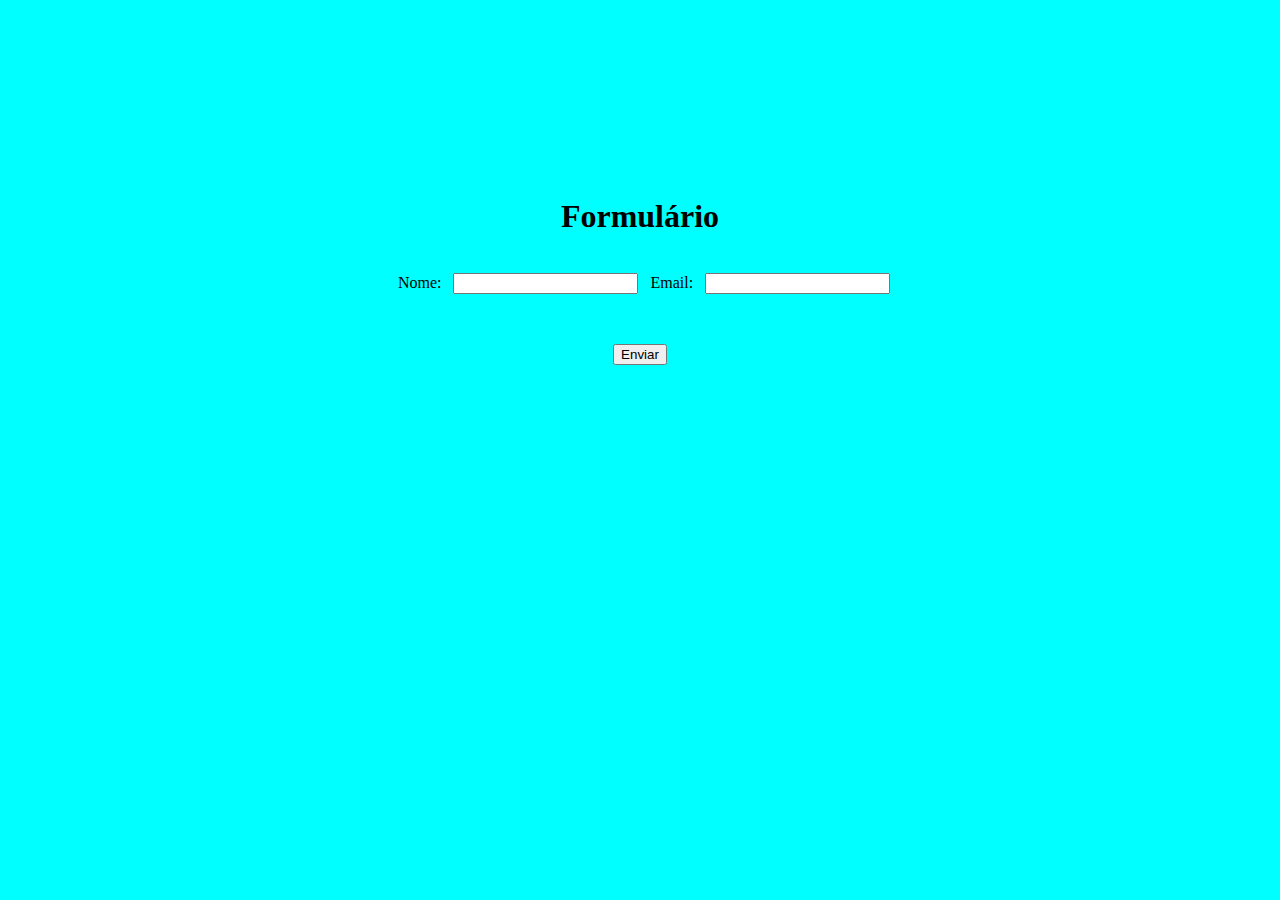
<file: GoogleForm/index.html>
<!DOCTYPE html>
<html lang="pt-BR">
<head>
  <meta charset="UTF-8" />
  <meta name="viewport" content="width=device-width, initial-scale=1.0" />
  <title>Apenas Teste</title>
  <style>
    .container{
        display: flex;
        flex-direction: row;
        justify-content: center;
        align-items: center;
    }
    body{
        background-color: aqua;
    }
  </style>
</head>
<body>
    <div class="container" style="margin-top: 14%;">
        <h1>Formulário</h1>
    </div>
    <div class="container" style="margin-top: 1rem;">
        <form id="myForm">
          <label for="name" style="margin: auto 0.5rem;">Nome:</label>
          <input type="text" id="name" name="name" required />
      
          <label for="email" style="margin: auto 0.5rem;">Email:</label>
          <input type="email" id="email" name="email" required />
      <div class="container" style="margin-top: 10%;">
          <button type="submit">Enviar</button>
        </form>

      </div>

    </div>

  <!---------------------- Script ---------------------->
  <script src="script.js"></script>
</body>
</html>
</file>
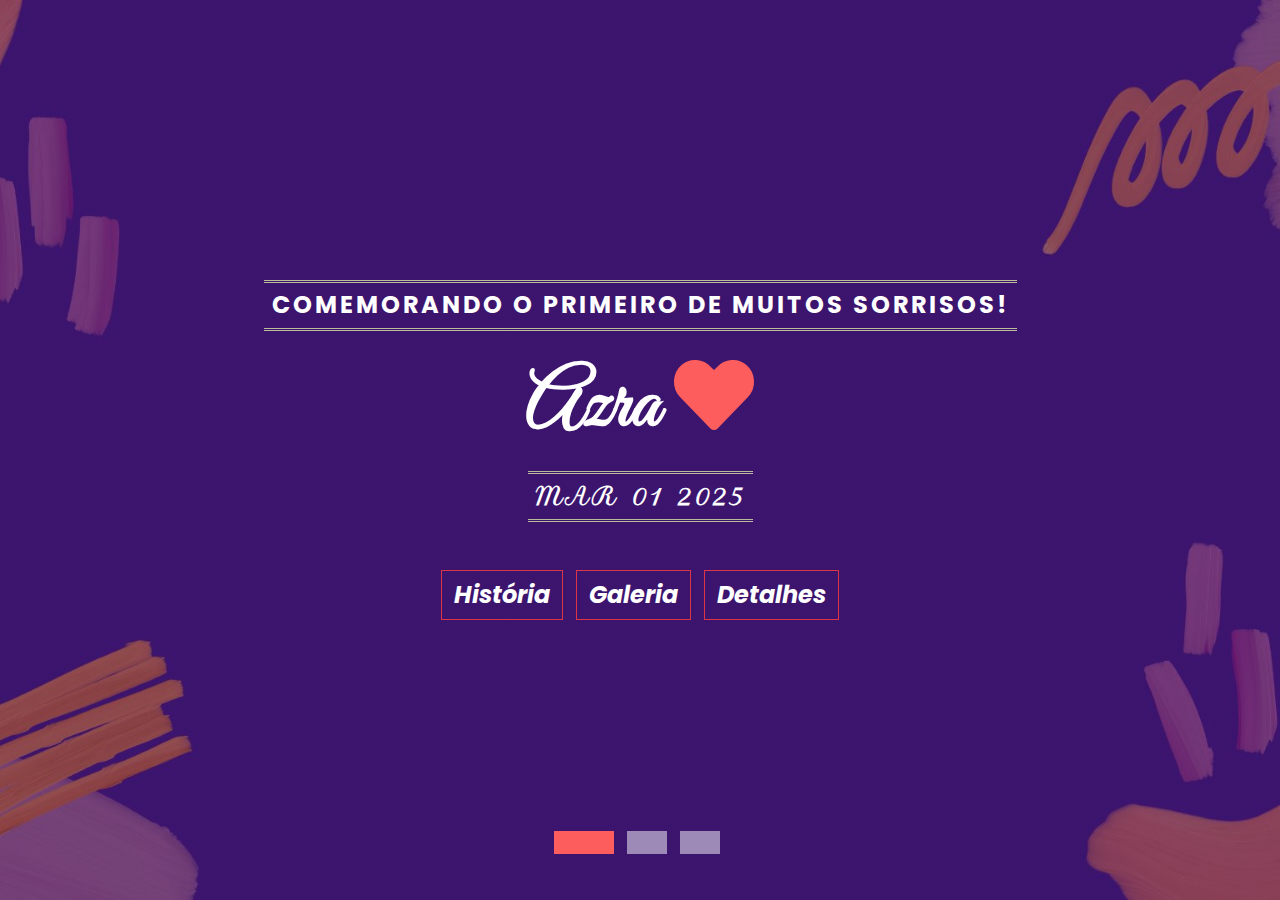
<file: Projeto2_Azra/index.html>
<!DOCTYPE html>
<html lang="pt-br">

    <head>
        <meta charset="utf-8">
        <title>Azra Um Ano</title>
        <meta content="width=device-width, initial-scale=1.0" name="viewport">
        <meta content="" name="description">
        <!-- ========== font ================ -->
        <link rel="preconnect" href="https://fonts.googleapis.com">
        <link rel="preconnect" href="https://fonts.gstatic.com" crossorigin>
        <link href="https://fonts.googleapis.com/css2?family=Poppins&display=swap" rel="stylesheet">
        <!-- ================================ -->

        <!-- Links -->
        <link rel="preconnect" href="https://fonts.googleapis.com">
        <link rel="preconnect" href="https://fonts.gstatic.com" crossorigin>
        <link href="https://fonts.googleapis.com/css2?family=Great+Vibes&family=Open+Sans:wght@400;500;600&family=Petit+Formal+Script&display=swap" rel="stylesheet"> 
        <link rel="stylesheet" href="https://use.fontawesome.com/releases/v5.15.4/css/all.css"/>
        <link href="https://cdn.jsdelivr.net/npm/bootstrap-icons@1.4.1/font/bootstrap-icons.css" rel="stylesheet">
        <link href="lib/animate/animate.min.css" rel="stylesheet">
        <link href="lib/lightbox/css/lightbox.min.css" rel="stylesheet">
        <link href="css/bootstrap.min.css" rel="stylesheet">
        <link href="css/style.css" rel="stylesheet">
        <!-- / Links -->

        <!-- ========= -->
        <link rel="stylesheet" href="./cssComponents/styleHome.css">
        <!-- ========= -->
    </head>

    <body data-bs-spy="scroll" data-bs-target="#navBar" id="weddingHome">
<!-- ======================================================================================================== -->
        <!-- Carousel Start -->
        <div class="container-fluid carousel-header px-0">
            <div id="carouselId" class="carousel slide" data-bs-ride="carousel">
                <ol class="carousel-indicators">
                    <li data-bs-target="#carouselId" data-bs-slide-to="0" class="active"></li>
                    <li data-bs-target="#carouselId" data-bs-slide-to="1"></li>
                    <li data-bs-target="#carouselId" data-bs-slide-to="2"></li>
                </ol>
                <div class="carousel-inner" role="listbox">
                    <div class="carousel-item active">
                        <img src="img/temporario.jpg" class="img-fluid" alt="Image">
                        <div class="carousel-caption">
                            <div class="p-3 mx-auto animated zoomIn" style="max-width: 900px;">
                                <div class="d-inline-block border-end-0 border-start-0 border-secondary p-2 mb-4" style="border-style: double;">
                                    <h4 class="text-white text-uppercase fw-bold mb-0 homeTitulo" style="letter-spacing: 3px;">Comemorando o primeiro de muitos sorrisos!</h4>
                                </div>
                                <h1 class="display-1 text-capitalize text-white mb-3">Azra <i class="fa fa-heart text-primary"></i></h1>
                                <div class="d-inline-block border-end-0 border-start-0 border-secondary p-2 mb-5" style="border-style: double;">
                                    <h4 class="text-white text-uppercase fw-bold mb-0" style="letter-spacing: 3px;">Mar 01 2025</h4>
                                </div>
                                <div class="d-flex align-items-center justify-content-center homeLinks">
                                    <a class="btn btn-outline-danger" href="Historia.html"><strong>História</strong></a>
                                    <a class="btn btn-outline-danger" href="Galeria.html"><strong>Galeria</strong></a>
                                    <a class="btn btn-outline-danger" href="Detalhes.html"><strong>Detalhes</strong></a>
                                </div>
                            </div>
                        </div>
                    </div>
                    <div class="carousel-item">
                        <img src="img/temporario.jpg" class="img-fluid" alt="Image">
                        <div class="carousel-caption">
                            <div class="p-3 mx-auto animated zoomIn" style="max-width: 900px;">
                                <div class="d-inline-block border-end-0 border-start-0 border-secondary p-2 mb-5" style="border-style: double;">
                                    <h4 class="text-white text-uppercase fw-bold mb-0 homeTitulo" style="letter-spacing: 3px;">Celebrando o primeiro ano da nossa pequena estrela!</h4>
                                </div>
                                <h1 class="display-1 text-capitalize text-white mb-3">Azra <i class="fa fa-heart text-primary"></i></h1>
                                <div class="d-inline-block border-end-0 border-start-0 border-secondary p-2 mb-4" style="border-style: double;">
                                    <h4 class="text-white text-uppercase fw-bold mb-0" style="letter-spacing: 3px;">Mar 01 2025</h4>
                                </div>
                                <div class="d-flex align-items-center justify-content-center homeLinks">
                                    <a class="btn btn-outline-danger" href="Historia.html"><strong>História</strong></a>
                                    <a class="btn btn-outline-danger" href="Galeria.html"><strong>Galeria</strong></a>
                                    <a class="btn btn-outline-danger" href="Detalhes.html"><strong>Detalhes</strong></a>
                                </div>
                            </div>
                        </div>
                    </div>
                    <div class="carousel-item">
                        <img src="img/temporario.jpg" class="img-fluid bg-secondary" alt="Image">
                        <div class="carousel-caption">
                            <div class="p-3 mx-auto animated zoomIn" style="max-width: 900px;">
                                <div class="d-inline-block border-end-0 border-start-0 border-secondary p-2 mb-4" style="border-style: double;">
                                    <h4 class="text-white text-uppercase fw-bold mb-0 homeTitulo" style="letter-spacing: 3px;">Azra, um ano de amor e alegria!</h4>
                                </div>
                                <h1 class="display-1 text-capitalize text-white mb-3">Azra <i class="fa fa-heart text-primary"></i></h1>
                                <div class="d-inline-block border-end-0 border-start-0 border-secondary p-2 mb-4" style="border-style: double;">
                                    <h4 class="text-white text-uppercase fw-bold mb-0" style="letter-spacing: 3px;">Mar 01 2025</h4>
                                </div>
                                <div class="d-flex align-items-center justify-content-center homeLinks">
                                    <a class="btn btn-outline-danger" href="Historia.html"><strong>História</strong></a>
                                    <a class="btn btn-outline-danger" href="Galeria.html"><strong>Galeria</strong></a>
                                    <a class="btn btn-outline-danger" href="Detalhes.html"><strong>Detalhes</strong></a>
                                </div>
                            </div>
                        </div>
                    </div>
                </div>
                <button class="carousel-control-prev" type="button" data-bs-target="#carouselId" data-bs-slide="prev">
                    <span class="carousel-control-prev-icon" aria-hidden="true"></span>
                    <span class="visually-hidden">Previous</span>
                </button>
                <button class="carousel-control-next" type="button" data-bs-target="#carouselId" data-bs-slide="next">
                    <span class="carousel-control-next-icon" aria-hidden="true"></span>
                    <span class="visually-hidden">Next</span>
                </button>
            </div>
        </div>
        <!-- Carousel End -->
<!-- ======================================================================================================== -->
    <!-- JavaScript -->
    <script src="https://ajax.googleapis.com/ajax/libs/jquery/3.6.4/jquery.min.js"></script>
    <script src="https://cdn.jsdelivr.net/npm/bootstrap@5.0.0/dist/js/bootstrap.bundle.min.js"></script>
    <script src="lib/wow/wow.min.js"></script>
    <script src="lib/easing/easing.min.js"></script>
    <script src="lib/waypoints/waypoints.min.js"></script>
    <script src="lib/lightbox/js/lightbox.min.js"></script>
    <script src="js/main.js"></script>
    <!-- JavaScript -->

    </body>

</html>
</file>
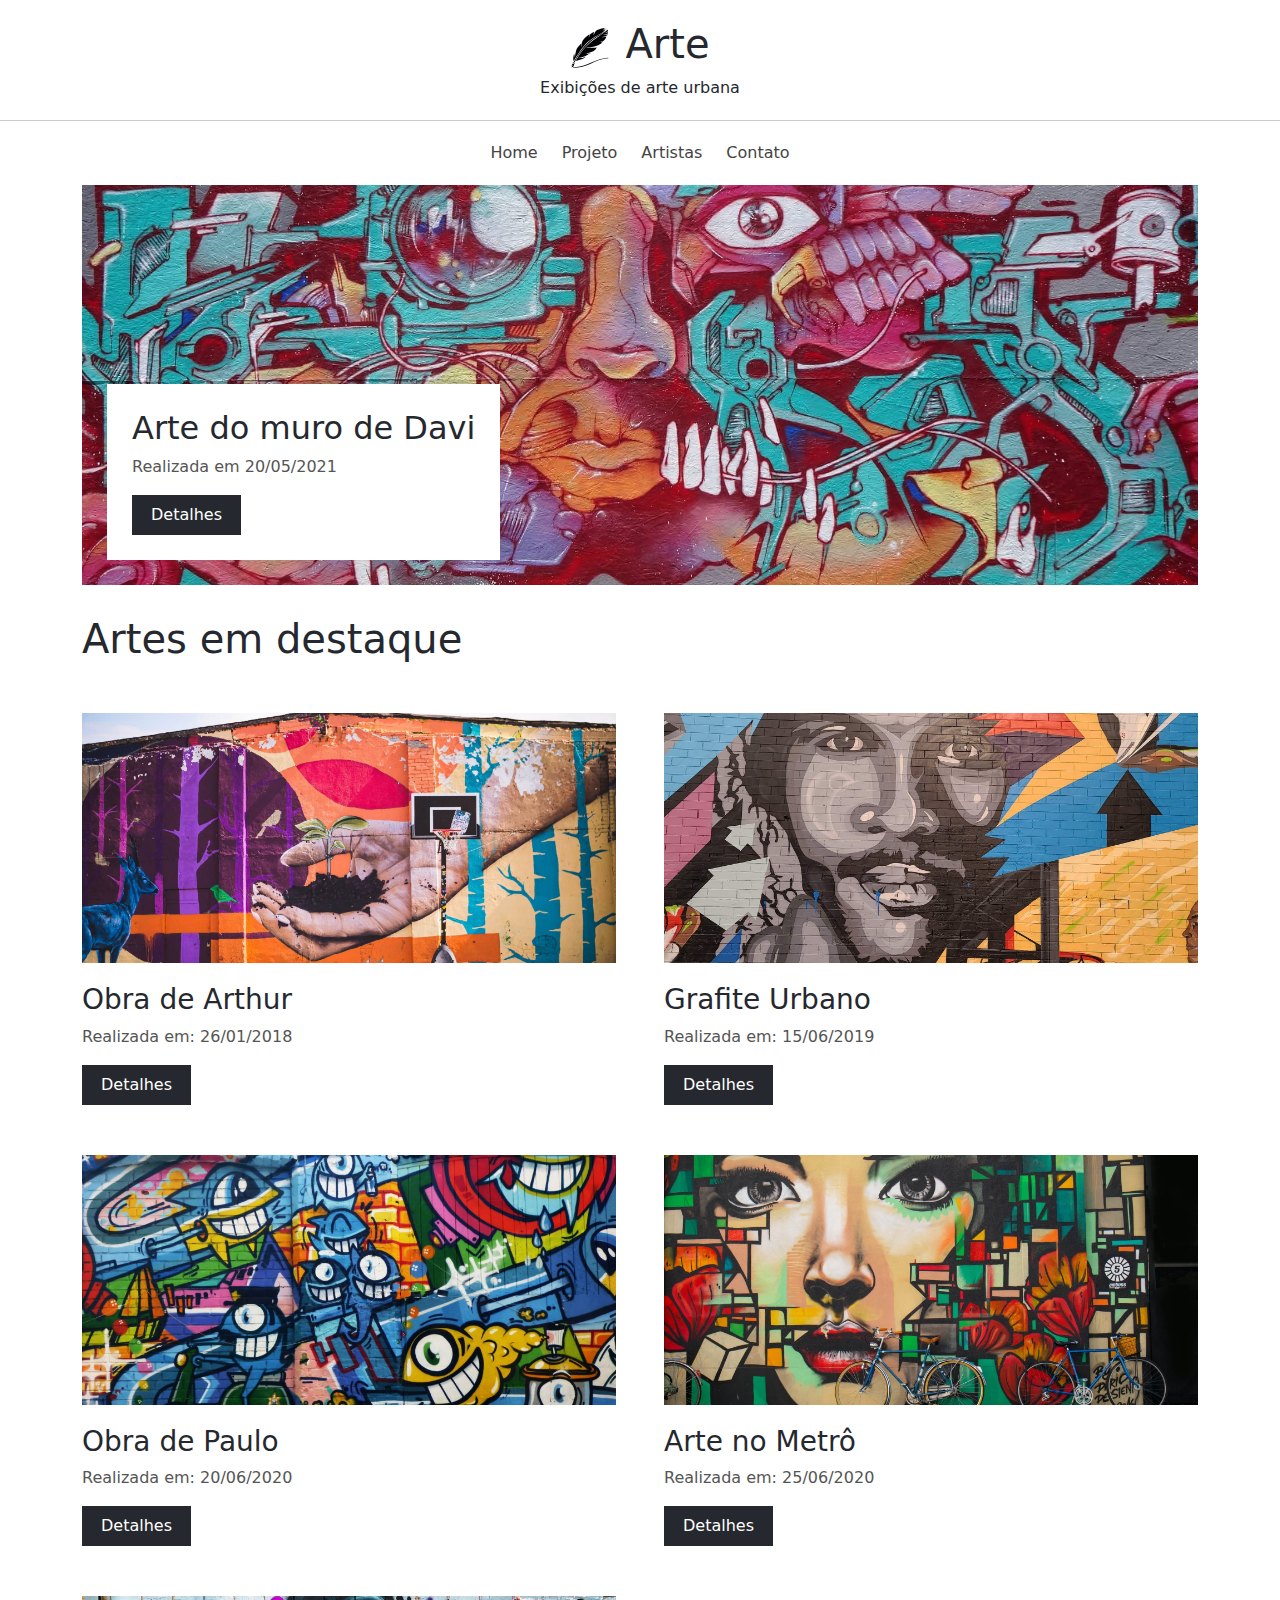
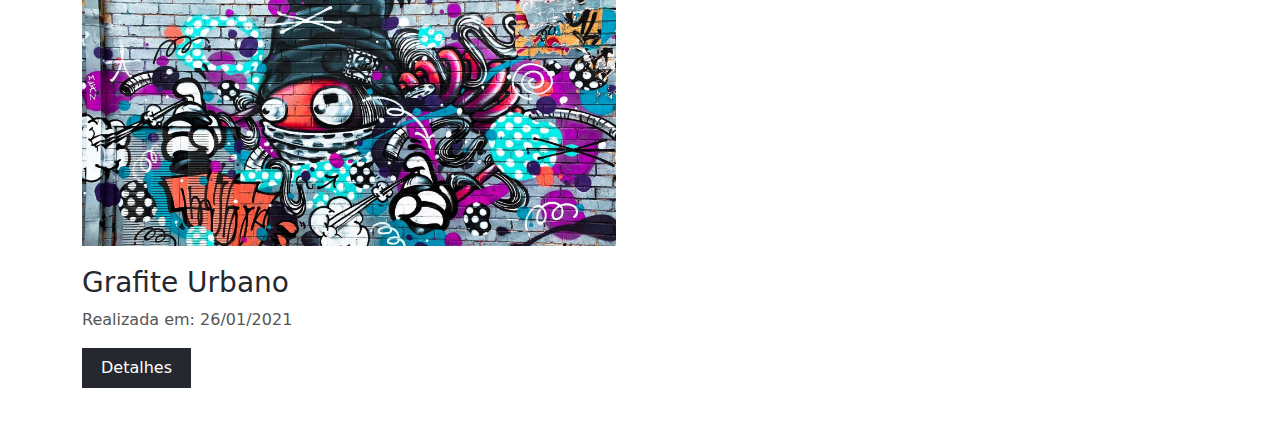
<file: Projeto_arte/index.html>
<!DOCTYPE html>
<html lang="pt-br">

<head>
    <meta charset="UTF-8">
    <meta name="viewport" content="width=device-width, initial-scale=1.0">
    <title>Projeto 1</title>
    <!-- icone do titulo (favicon) -->
    <link rel="shortcut icon" href="sorc/img/favicon.ico" type="image/x-icon">
    <!--bootstrap-->
    <link rel="stylesheet" href="sorc/css/bootstrap.min.css">
    <!--bootstrap icons-->
    <link rel="stylesheet" href="icons/font/bootstrap-icons.min.css">
    <!-- style -->
    <link rel="stylesheet" href="sorc/css/style.css">

</head>

<body>
    <!-- HEADER -->
    <div class="container-fluid">
        <header class="row" id="header">
            <div id="logo-container">
                <img src="sorc/img/art_logo.svg" alt="LOGO" id="logo">
                <h1>Arte</h1>
            </div>
            <p>Exibições de arte urbana</p>
        </header>
        <nav id="navbar" class="container">
            <div class="row justify-content-center">
                <a href="#">Home</a>
                <a href="#">Projeto</a>
                <a href="#">Artistas</a>
                <a href="#">Contato</a>
            </div>
        </nav>
    </div>
    <!-- BANNER PRINCIPAL -->
    <div class="container" id="main-image-container">
        <div class="main-image center-image">
            <div class="main-image-info">
                <h2>Arte do muro de Davi</h2>
                <p class="secondary-color">Realizada em 20/05/2021</p>
                <a href="#" class="btn">Detalhes</a>
            </div>
        </div>
    </div>
    <!-- GALLERY -->
    <div class="container" id="gallery-container">
        <div class="col-12">
            <h1>Artes em destaque</h1>
        </div>

        <div class="row gx-5">
            <div class="col-12 col-md-6">
                <div class="small-image-container center-image" id="img-2"></div>
                <h3>Obra de Arthur</h3>
                <p class="secondary-color">Realizada em: 26/01/2018</p>
                <a href="#" class="btn">Detalhes</a>                  
            </div>
            <div class="col-12 col-md-6">
                <div class="small-image-container center-image" id="img-3"></div>
                <h3>Grafite Urbano</h3>
                <p class="secondary-color">Realizada em: 15/06/2019</p>
                <a href="#" class="btn">Detalhes</a>                  
            </div>
            <div class="col-12 col-md-6">
                <div class="small-image-container center-image" id="img-4"></div>
                <h3>Obra de Paulo</h3>
                <p class="secondary-color">Realizada em: 20/06/2020</p>
                <a href="#" class="btn">Detalhes</a>                  
            </div>
            <div class="col-12 col-md-6">
                <div class="small-image-container center-image" id="img-5"></div>
                <h3>Arte no Metrô</h3>
                <p class="secondary-color">Realizada em: 25/06/2020</p>
                <a href="#" class="btn">Detalhes</a>                  
            </div>
            <div class="col-12 col-md-6">
                <div class="small-image-container center-image" id="img-6"></div>
                <h3>Grafite Urbano</h3>
                <p class="secondary-color">Realizada em: 26/01/2021</p>
                <a href="#" class="btn">Detalhes</a>                  
            </div>
        </div>
    </div>
</body>

</html>
</file>
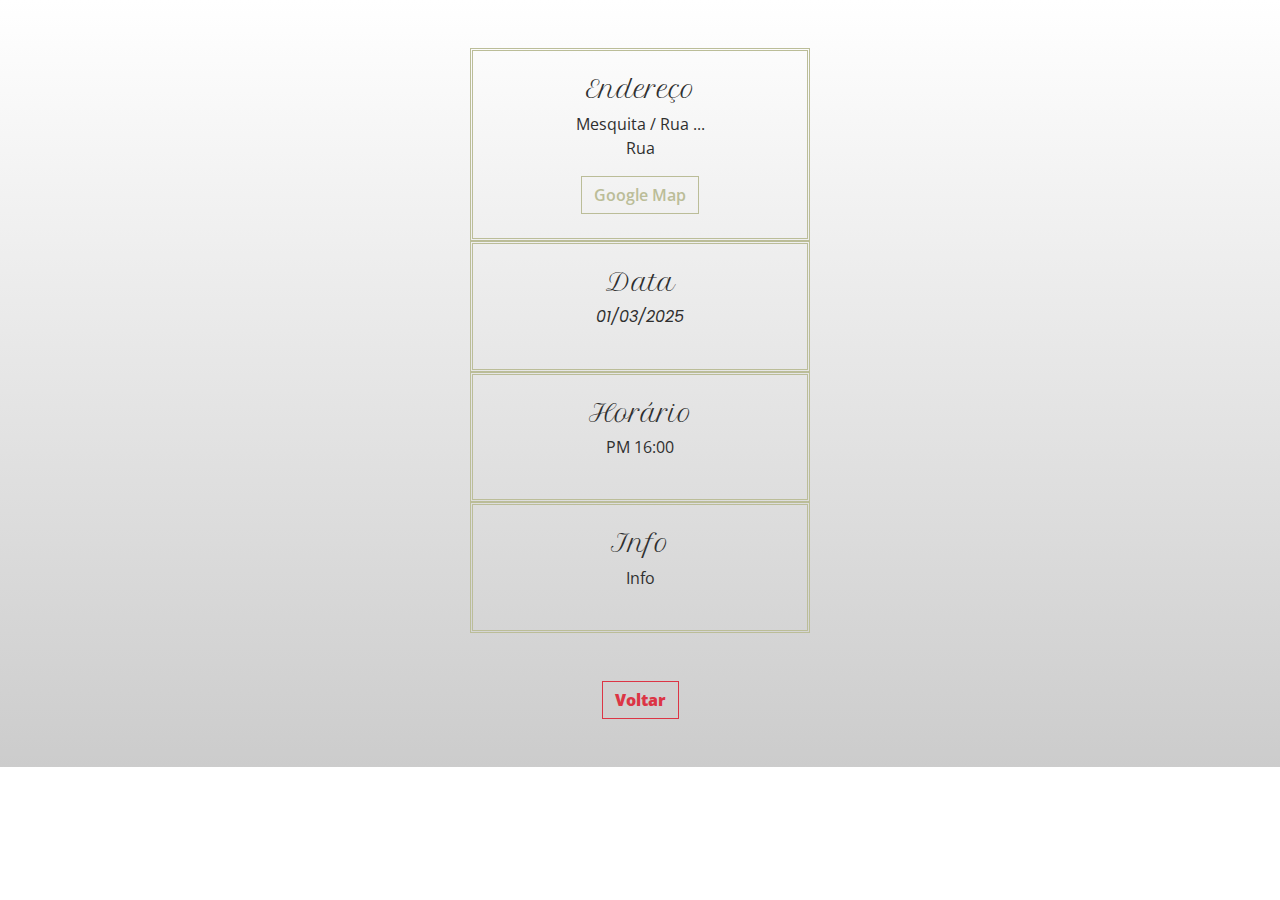
<file: Projeto2_Azra/Detalhes.html>
<!DOCTYPE html>
<html lang="pt-br">

    <head>
        <meta charset="utf-8">
        <title>Azra Um Ano</title>
        <meta content="width=device-width, initial-scale=1.0" name="viewport">
        
        <!-- Links -->
        <link rel="preconnect" href="https://fonts.googleapis.com">
        <link rel="preconnect" href="https://fonts.gstatic.com" crossorigin>
        <link href="https://fonts.googleapis.com/css2?family=Poppins&display=swap" rel="stylesheet">
        <link rel="preconnect" href="https://fonts.googleapis.com">
        <link rel="preconnect" href="https://fonts.gstatic.com" crossorigin>
        <link href="https://fonts.googleapis.com/css2?family=Great+Vibes&family=Open+Sans:wght@400;500;600&family=Petit+Formal+Script&display=swap" rel="stylesheet"> 
        <link rel="stylesheet" href="https://use.fontawesome.com/releases/v5.15.4/css/all.css"/>
        <link href="https://cdn.jsdelivr.net/npm/bootstrap-icons@1.4.1/font/bootstrap-icons.css" rel="stylesheet">
        <link href="lib/animate/animate.min.css" rel="stylesheet">
        <link href="lib/lightbox/css/lightbox.min.css" rel="stylesheet">
        <link href="css/bootstrap.min.css" rel="stylesheet">
        <link href="css/style.css" rel="stylesheet">
        <!-- / Links -->

        <!-- ========= -->
        <link rel="stylesheet" href="./cssComponents/styleDetalhes.css">
        <!-- ========= -->
    </head>

    <body data-bs-spy="scroll" data-bs-target="#navBar" id="weddingHome">
<!-- ======================================================================================================== -->
        <!-- Start -->
        <div class="container-fluid RSVP-form" id="weddingRsvp">

            <div class="container py-5">
                <div class="row g-5 justify-content-center text-center">
                    <div class="col-md-4 wow fadeIn" data-wow-delay="0.1s">
                        <div class="p-4 border-secondary" style="border-style: double;">
                            <h4>Endereço</h4>
                            <p class="text-dark">Mesquita / Rua ...</p>
                            <p class="text-dark">Rua</p>
                            <a href="https://maps.app.goo.gl/PDEjpKvD6eK8XmDz6" target="_blank" class="btn btn-outline-secondary">Google Map</a>
                        </div>
                        <div class="p-4 border-secondary" style="border-style: double;">
                            <h4>Data</h4>
                            <p class="text-dark">01/03/2025</p>
                        </div>
                        <div class="p-4 border-secondary" style="border-style: double;">
                            <h4>Horário</h4>
                            <p class="text-dark">PM 16:00</p>
                        </div>
                        <div class="p-4 border-secondary" style="border-style: double;">
                            <h4>Info</h4>
                            <p class="text-dark">Info</p>
                        </div>
                    </div>
                </div>
            </div>
            <div class="container">
                <div class="row align-items-center">
                    <div class="col align-self-center">
                        <a class="btn btn-outline-danger" href="index.html"><strong>Voltar</strong></a>
                    </div>
                </div>
            </div>
        </div>


        <!-- End -->
<!-- ======================================================================================================== -->
    <!-- JavaScript -->
    <script src="https://ajax.googleapis.com/ajax/libs/jquery/3.6.4/jquery.min.js"></script>
    <script src="https://cdn.jsdelivr.net/npm/bootstrap@5.0.0/dist/js/bootstrap.bundle.min.js"></script>
    <script src="lib/wow/wow.min.js"></script>
    <script src="lib/easing/easing.min.js"></script>
    <script src="lib/waypoints/waypoints.min.js"></script>
    <script src="lib/lightbox/js/lightbox.min.js"></script>
    <script src="js/main.js"></script>
    <!-- JavaScript -->

    </body>

</html>
</file>
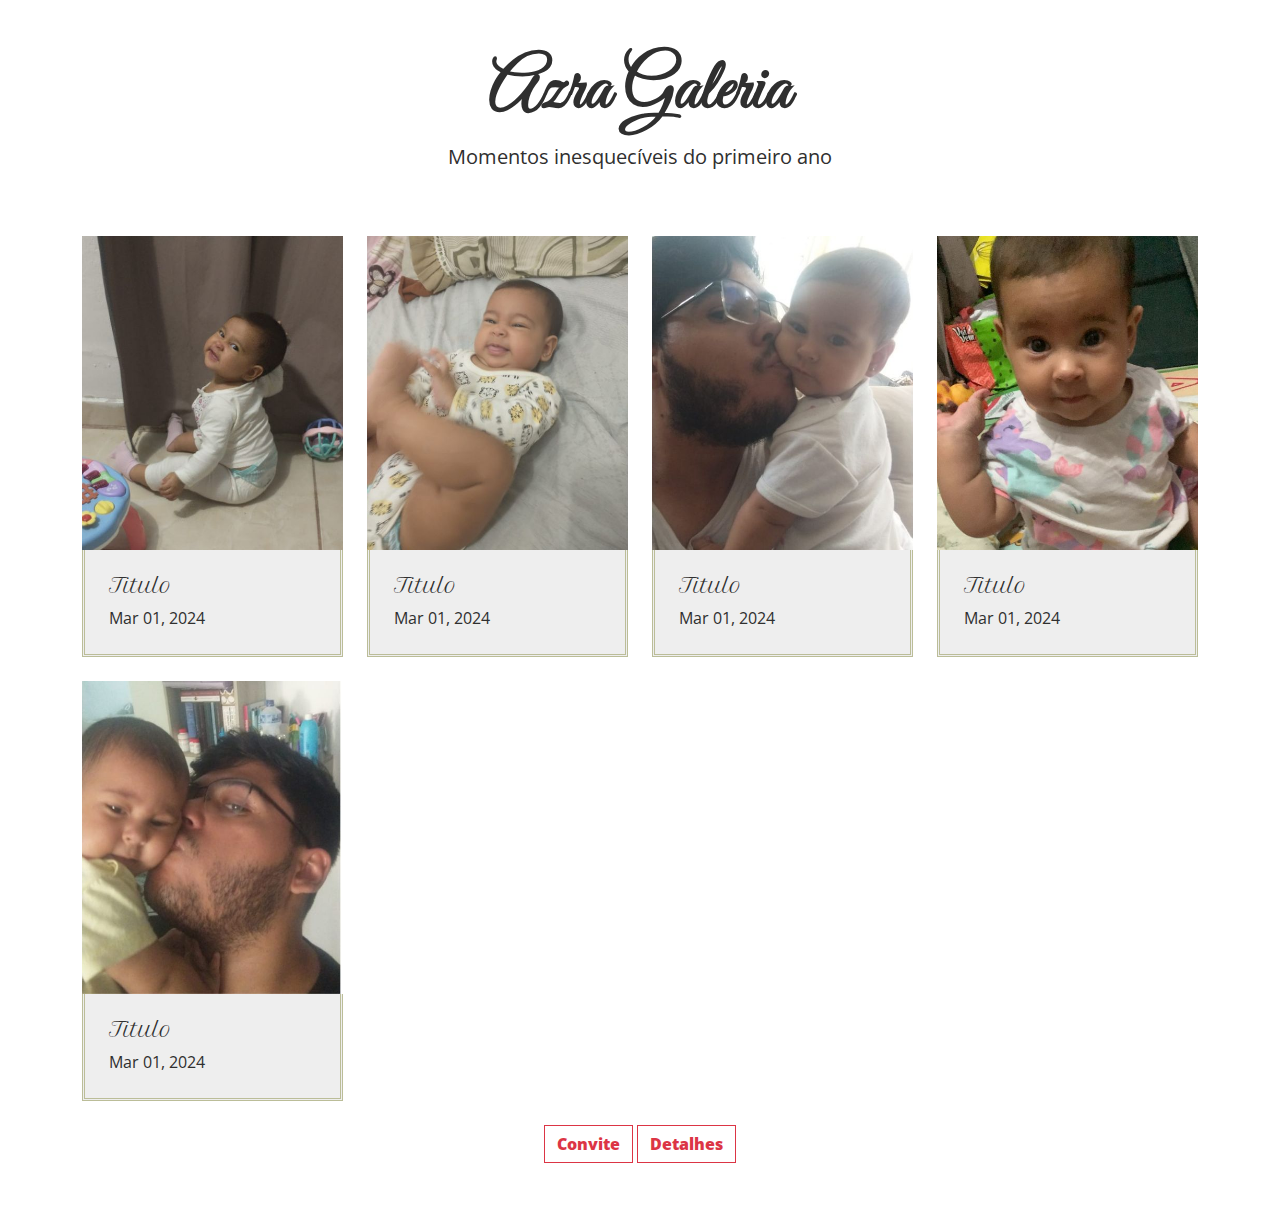
<file: Projeto2_Azra/Galeria.html>
<!DOCTYPE html>
<html lang="pt-br">

<head>
    <meta charset="utf-8">
    <title>Azra Um Ano</title>
    <meta content="width=device-width, initial-scale=1.0" name="viewport">

    <!-- Links -->
    <link rel="preconnect" href="https://fonts.googleapis.com">
    <link rel="preconnect" href="https://fonts.gstatic.com" crossorigin>
    <link href="https://fonts.googleapis.com/css2?family=Poppins&display=swap" rel="stylesheet">
    <link rel="preconnect" href="https://fonts.googleapis.com">
    <link rel="preconnect" href="https://fonts.gstatic.com" crossorigin>
    <link
        href="https://fonts.googleapis.com/css2?family=Great+Vibes&family=Open+Sans:wght@400;500;600&family=Petit+Formal+Script&display=swap"
        rel="stylesheet">
    <link rel="stylesheet" href="https://use.fontawesome.com/releases/v5.15.4/css/all.css" />
    <link href="https://cdn.jsdelivr.net/npm/bootstrap-icons@1.4.1/font/bootstrap-icons.css" rel="stylesheet">
    <link href="lib/animate/animate.min.css" rel="stylesheet">
    <link href="lib/lightbox/css/lightbox.min.css" rel="stylesheet">
    <link href="css/bootstrap.min.css" rel="stylesheet">
    <link href="css/style.css" rel="stylesheet">
    <!-- / Links -->

    <!-- ========= -->
    <link rel="stylesheet" href="./cssComponents/styleGaleria.css">
    <!-- ========= -->
</head>

<body data-bs-spy="scroll" data-bs-target="#navBar" id="weddingHome">
    <!-- ======================================================================================================== -->
    <!-- Start -->
    <div class="container-fluid gallery position-relative" id="weddingGallery">
        <div class="container position-relative py-5">
            <div class="text-center mx-auto pb-5 wow fadeInUp" data-wow-delay="0.1s" style="max-width: 800px;">
                <h1 class="display-2 text-dark">Azra Galeria</h1>
                <p class="fs-5 text-dark">Momentos inesquecíveis do primeiro ano</p>
            </div>
            <div class="row g-4">
                <!-- ---imagens---- -->
                <div class="col-md-6 col-lg-4 col-xl-3 wow fadeInUp" data-wow-delay="0.2s">
                    <div class="gallery-item">
                        <div class="gallery-img">
                            <img class="img-fluid w-100" src="img/1.jpg" alt="">
                            <div class="hover-style"></div>
                            <div class="search-icon">
                                <a href="img/1.jpg" data-lightbox="Gallery-1" class="my-auto"><i
                                        class="fas fa-plus btn-primary btn-primary-outline-0 p-3"></i></a>
                            </div>
                        </div>
                        <div class="gallery-overlay bg-light border-secondary border-top-0 p-4"
                            style="border-style: double;">
                            <h5>Titulo</h5>
                            <p class="text-dark mb-0">Mar 01, 2024</p>
                        </div>
                    </div>
                </div>
                <div class="col-md-6 col-lg-4 col-xl-3 wow fadeInUp" data-wow-delay="0.2s">
                    <div class="gallery-item">
                        <div class="gallery-img">
                            <img class="img-fluid w-100" src="img/2.jpg" alt="">
                            <div class="hover-style"></div>
                            <div class="search-icon">
                                <a href="img/2.jpg" data-lightbox="Gallery-1" class="my-auto"><i
                                        class="fas fa-plus btn-primary btn-primary-outline-0 p-3"></i></a>
                            </div>
                        </div>
                        <div class="gallery-overlay bg-light border-secondary border-top-0 p-4"
                            style="border-style: double;">
                            <h5>Titulo</h5>
                            <p class="text-dark mb-0">Mar 01, 2024</p>
                        </div>
                    </div>
                </div>
                <div class="col-md-6 col-lg-4 col-xl-3 wow fadeInUp" data-wow-delay="0.2s">
                    <div class="gallery-item">
                        <div class="gallery-img">
                            <img class="img-fluid w-100" src="img/3.jpg" alt="">
                            <div class="hover-style"></div>
                            <div class="search-icon">
                                <a href="img/3.jpg" data-lightbox="Gallery-1" class="my-auto"><i
                                        class="fas fa-plus btn-primary btn-primary-outline-0 p-3"></i></a>
                            </div>
                        </div>
                        <div class="gallery-overlay bg-light border-secondary border-top-0 p-4"
                            style="border-style: double;">
                            <h5>Titulo</h5>
                            <p class="text-dark mb-0">Mar 01, 2024</p>
                        </div>
                    </div>
                </div>
                <div class="col-md-6 col-lg-4 col-xl-3 wow fadeInUp" data-wow-delay="0.2s">
                    <div class="gallery-item">
                        <div class="gallery-img">
                            <img class="img-fluid w-100" src="img/4.jpg" alt="">
                            <div class="hover-style"></div>
                            <div class="search-icon">
                                <a href="img/4.jpg" data-lightbox="Gallery-1" class="my-auto"><i
                                        class="fas fa-plus btn-primary btn-primary-outline-0 p-3"></i></a>
                            </div>
                        </div>
                        <div class="gallery-overlay bg-light border-secondary border-top-0 p-4"
                            style="border-style: double;">
                            <h5>Titulo</h5>
                            <p class="text-dark mb-0">Mar 01, 2024</p>
                        </div>
                    </div>
                </div>
                <div class="col-md-6 col-lg-4 col-xl-3 wow fadeInUp" data-wow-delay="0.2s">
                    <div class="gallery-item">
                        <div class="gallery-img">
                            <img class="img-fluid w-100" src="img/5.jpg" alt="">
                            <div class="hover-style"></div>
                            <div class="search-icon">
                                <a href="img/5.jpg" data-lightbox="Gallery-1" class="my-auto"><i
                                        class="fas fa-plus btn-primary btn-primary-outline-0 p-3"></i></a>
                            </div>
                        </div>
                        <div class="gallery-overlay bg-light border-secondary border-top-0 p-4"
                            style="border-style: double;">
                            <h5>Titulo</h5>
                            <p class="text-dark mb-0">Mar 01, 2024</p>
                        </div>
                    </div>
                </div>

                <div class="container">
                    <div class="row d-flex align-self-center align-items-center">
                        <div class="col">
                            <a class="btn btn-outline-danger" href="index.html"><strong>Convite</strong></a>
                            <a class="btn btn-outline-danger" href="Detalhes.html"><strong>Detalhes</strong></a>
                        </div>
                    </div>

                </div>

                <!-- ---imagens---- -->

            </div>
            
        </div>
    </div>

    <!-- End -->
    <!-- ======================================================================================================== -->
    <!-- JavaScript -->
    <script src="https://ajax.googleapis.com/ajax/libs/jquery/3.6.4/jquery.min.js"></script>
    <script src="https://cdn.jsdelivr.net/npm/bootstrap@5.0.0/dist/js/bootstrap.bundle.min.js"></script>
    <script src="lib/wow/wow.min.js"></script>
    <script src="lib/easing/easing.min.js"></script>
    <script src="lib/waypoints/waypoints.min.js"></script>
    <script src="lib/lightbox/js/lightbox.min.js"></script>
    <script src="js/main.js"></script>
    <!-- JavaScript -->

</body>

</html>
</file>
<file: Projeto2_Azra/css/style.css>
/*** Spinner Start ***/
#spinner {
    opacity: 0;
    visibility: hidden;
    transition: opacity .8s ease-out, visibility 0s linear .5s;
    z-index: 99999;
 }

 #spinner.show {
     transition: opacity .8s ease-out, visibility 0s linear .0s;
     visibility: visible;
     opacity: 1;
 }
/*** Spinner End ***/

.back-to-top {
    position: fixed;
    right: 30px;
    bottom: 30px;
    display: flex;
    width: 45px;
    height: 45px;
    align-items: center;
    justify-content: center;
    transition: 0.5s;
    z-index: 99;
}

/*** Button Start ***/
.btn {
    font-weight: 600;
    transition: .5s;
}

.btn-square {
    width: 32px;
    height: 32px;
}

.btn-sm-square {
    width: 34px;
    height: 34px;
}

.btn-md-square {
    width: 44px;
    height: 44px;
}

.btn-lg-square {
    width: 56px;
    height: 56px;
}

.btn-square,
.btn-sm-square,
.btn-md-square,
.btn-lg-square {
    padding: 0;
    display: flex;
    align-items: center;
    justify-content: center;
    font-weight: normal;
}

.btn-primary-outline-0 {
    color: var(--bs-white) !important;
    border: 1px solid var(--bs-primary);
}

.btn-light-outline-0 {
    color: var(--bs-primary) !important;
    border: 1px solid var(--bs-light);
}

.btn-primary-outline-0:hover {
    background: var(--bs-secondary) !important;
    color: var(--bs-white) !important;
    border: 1px solid var(--bs-primary);
}

.btn-light-outline-0:hover {
    background: var(--bs-primary) !important;
    color: var(--bs-white) !important;
    border: 1px solid var(--bs-secondary);
}

.img-border {
    border-color: var(--bs-secondary);
    border-style: double;
}

.display-1,
.display-2,
.display-3,
.display-4,
.display-5,
.display-6 {
    font-family: 'Great Vibes', cursive;
    font-weight: 700;
}


/*** Navbar Start ***/
.sticky-top {
    transition: 0.5s;
    background: var(--bs-white);
}


.navbar .navbar-nav .nav-link {
    padding: 10px 15px;
    font-family: 'Petit Formal Script', cursive;
    font-weight: 600;
    font-size: 16px;
    transition: .5s;
}

.navbar .navbar-nav .nav-link:hover,
.navbar .navbar-nav .nav-link.active,
.sticky-top.bg-white .navbar .navbar-nav .nav-link:hover,
.sticky-top.bg-white .navbar .navbar-nav .nav-link.active {
    color: var(--bs-primary);
}

@media (min-width: 1200px) {
    .navbar .navbar-collapse .border-top {
        border-top: none !important;
    }
}
/*** Navbar End ***/

/*** Carousel Start ***/
.carousel-item {
    position: relative;
    min-height: 100vh
    
}

.carousel-item img {
    position: absolute;
    width: 100%;
    height: 100%;
    object-fit: cover;
}

.carousel-item .carousel-caption {
    width: 100%;
    height: 100%;
    position: absolute;
    top: 0;
    left: 0;
    display: flex;
    align-items: center;
    justify-content: end;
    text-align: center;
    background: linear-gradient(rgba(0, 0, 0, .4), rgba(0, 0, 0, 0.4));
    background-size: cover;
}

.carousel-control-prev,
.carousel-control-next {
    opacity: 0;
}

.carousel-control-prev .carousel-control-prev-icon,
.carousel-control-next .carousel-control-next-icon {
    background: transparent;
}

#carouselId .carousel-indicators {
    padding-bottom: 30px;
}

#carouselId .carousel-indicators li {
    border-top: 10px solid var(--bs-white);
    border-bottom: 10px solid var(--bs-white);
    border-right: 5px solid var(--bs-white);
    border-left: 5px solid var(--bs-white);
    margin-right: 10px;
    transition: 0.5s;
}

#carouselId .carousel-indicators li.active {
    background: var(--bs-primary);
    border-color: var(--bs-primary);
    border-right: 15px solid var(--bs-primary);
    border-left: 15px solid var(--bs-primary);
}
/*** Carousel End ***/


/*** Wedding Story Start ***/
.story .story-timeline,
.story .story-timeline .row {
    position: relative;
}

.story .story-timeline::before,
.story .story-timeline::after {
    position: absolute;
    content: "";
    width: 15px;
    height: 15px;
    background: var(--bs-secondary);
    border-radius: 10px;
    left: 50%;
    top: -7px;
    transform: translateX(-50%);
}

.story .story-timeline::after {
    top: auto;
    bottom: -7px;
}

.story .story-timeline .row::after {
    position: absolute;
    content: "\f004";
    font-family: "Font Awesome 5 Free";
    font-weight: 900;
    font-size: 30px;
    color: var(--bs-secondary);
    top: 50%;
    left: 50%;
    transform: translate(-50%, -50%);
}

@media (max-width: 768px) {
    .story .story-timeline::before,
    .story .story-timeline::after,
    .story .story-timeline .row::after  {
        display: none;
    }
}
/*** Wedding Story End ***/

/*** Wedding Date Start ***/
.wedding-date-bg .wedding-date {
    width: 100%;
    position: relative;
    overflow: hidden;
    background: linear-gradient(rgba(255, 255, 255, 0.5), rgba(255, 255, 255, 0.5)), url(../img/wedding-date-bg.jpg) center;
    object-fit: cover;
    background-repeat: no-repeat;
}

.wedding-date-bg .wedding-date::before {
    content: "";
    position: absolute;
    top: 0;
    left: 0;
    display: flex;
    width: 100%;
    height: 100%;
    z-index: 3;
}

.wedding-date-bg .wedding-date .wedding-date-content {
    position: relative;
    z-index: 9;
}
/*** Wedding Date End ***/


/*** Wedding Timeline Start ***/
@media (max-width: 576px) {
    .wedding-timeline .wedding-content .heart-circle {
        display: none;
    }
}
/*** Wedding Timeline End ***/


/*** Gallery Start ***/
.gallery .gallery-img {
    position: relative;
    overflow: hidden;
}

.gallery .gallery-img .hover-style {
    width: 0;
    height: 0;
    position: absolute;
    top: 50%;
    left: 50%;
    transform: translate(-50%, -50%);
    transition: 1s;
}

.gallery .gallery-img:hover .hover-style {
    width: auto;
    height: auto;
    border: 600px solid rgba(255, 255, 255, 0.3);
    opacity: 1;
}

.gallery .gallery-img img {
    transition: 0.5s;
}

.gallery .gallery-img:hover img {
    transform: scale(1.3);
}

.gallery .gallery-item .gallery-overlay {
    transition: 0.5s;
}

.gallery .gallery-item:hover .gallery-overlay {
    background: transparent !important;
    border: 0 !important;
}

.gallery .gallery-img .search-icon {
    position: absolute;
    top: 50%;
    left: 50%;
    transform: translate(-50%, -50%);
    transition: 0.5s;
    opacity: 0;
    z-index: 2;
    
}

.gallery .gallery-img:hover .search-icon {
    opacity: 1;
}
/*** Gallery End ***/


/*** team Start ***/
.team .team-item {
    position: relative;
    overflow: hidden;
}

.team .team-item .team-content {
    position: absolute;
    width: 100%;
    height: 100%;
    bottom: 0;
    left: 0;
    display: flex;
    align-items: end;
    justify-content: center;
    transition: 0.5s;
    z-index: 4;
}

.team .team-item:hover .team-content {
    background: rgba(0, 0, 0, .5);
}

.team .team-item .team-content {
    text-align: center;
}

.team .team-item .team-social {
    position: absolute;
    top: -180px;
    right: 15px;
    z-index: 5;
    transition: 0.5s;
}

.team .team-item:hover .team-social {
    position: absolute;
    top: 15px;
    right: 15px;
    z-index: 5;
}

.team .team-item .team-img {
    position: relative;
    overflow: hidden;
    border-color: var(--bs-secondary);
    border-style: double;
}

.team .team-item .team-img .team-img-main {
    position: relative;
    z-index: 3;
}

.team .team-item .team-img .team-img-main img,
.team .team-item .team-img .team-img-bg img {
    transition: 0.5s;
}

.team .team-item:hover .team-img .team-img-main img,
.team .team-item:hover .team-img .team-img-bg img {
    transform: scale(1.1);
}
/*** Team End ***/


/*** Contact Us Start ***/
.RSVP-form {
    background: linear-gradient(rgba(255, 255, 255, 0.08), rgba(0, 0, 0, 0.2));
    object-fit: cover;
}
/*** Contact Us End ***/


/*** Footer Start ***/
.footer {
    background: linear-gradient(rgba(0, 0, 0, 0.7), rgba(0, 0, 0, 0.7)), url(../img/footer-bg.jpg) center center;
    background-size: cover;
    background-repeat: no-repeat;
}

.footer .footer-item a.btn-link,
.footer .footer-item p {
    line-height: 35px;
    font-size: 17px;
    color: var(--bs-light);
    transition: 0.5s;
}

.footer .footer-item a.btn-link:hover {
    color: var(--bs-primary);
    letter-spacing: 2px;
}

@media (max-width: 992px) {
    .footer .text-start,
    .footer .text-center,
    .footer .text-end {
        text-align: center !important;
    }
}
/*** Footer End ***/


/*** copyright Start ***/
.copyright {
    border-top: 1px solid rgba(255, 255, 255, 0.08);
    background: var(--bs-dark) !important;
}
/*** copyright end ***/
</file>
<file: Projeto2_Azra/cssComponents/styleHome.css>
.homeTitulo {
    font-family: "Poppins", sans-serif;
    font-weight: 400;
    font-style: normal;
}
.homeLinks > a {
    color:white;
    font-size:x-large;
    margin: auto 0.4rem;
    font-family: "Poppins", sans-serif;
    font-weight: 400;
    font-style:oblique;
}
</file>
<file: Projeto_arte/sorc/css/style.css>
/* Estilos gerais */

* {
    color: #25282e;
}

a,
i {
    transition: .5s;
    text-decoration: none;
}

.secondary-color {
    color: #555;
}

.center-image {
    background-size: cover;
    background-position: center;
}

.btn {
    text-decoration: none;
    background-color: #25282e;
    color: #fff;
    padding: 7px 18px;
    border-radius: 0;
}

.btn:hover {
    background-color: #333;
    color: #fff;
}

/* HEADER */

#header {
    text-align: center;
    padding: 20px;
    border-bottom: 1px solid #ccc;
}

#header p {
    margin-bottom: 0;
}

#logo-container {
    display: flex;
    justify-content: center;
}

#logo {
    width: 40px;
    margin-right: 15px;
}

/* NAVBAR */

#navbar {
    padding: 10px;
    margin: 10px auto;
}

#navbar a {
    width: auto;
    color: #444;
}

#navbar a:hover {
    color: #c1b696;
}

/* MAIN IMAGEM */

.main-image{
    height: 400px;
    background-image: url(../img/g_1.jpg);
    margin-bottom: 30px;
    position: relative;
}

.main-image-info {
    background-color: #fff;
    padding: 25px;
    position: absolute;
    left: 25px;
    bottom: 25px;
}

/* GALLERY */

#img-2 {
    background-image: url(../img/g_2.jpg);
}
#img-3 {
    background-image: url(../img/g_3.jpg);
}
#img-4 {
    background-image: url(../img/g_4.jpg);
}
#img-5 {
    background-image: url(../img/g_5.jpg);
}
#img-6 {
    background-image: url(../img/g_6.jpg);
}
#gallery-container h1,
#gallery-container .col-12,
#gallery-container .col-md-6 {
    margin-bottom: 50px;
}

.small-image-container {
    height: 250px;
    margin-bottom: 20px;
}
</file>
<file: Projeto2_Azra/cssComponents/styleDetalhes.css>
#weddingRsvp > div:nth-child(2) > div > div > a {
    text-align: center !important;
    align-items: center !important;
    margin-top: 0%;
    margin-bottom: 3rem;
}
#weddingRsvp > div:nth-child(2) > div > div {
    align-items: center !important;
    align-self: center !important;
    text-align: center;
}
#weddingRsvp > div.container.py-5 > div > div > div:nth-child(1) > p:nth-child(2) {
    margin-bottom: 0;
}
#weddingRsvp > div.container.py-5 > div > div > div:nth-child(2) > p {
    font-family: "Poppins", sans-serif;
    font-weight: 400;
    font-style: italic;
}
</file>
<file: Projeto2_Azra/cssComponents/styleGaleria.css>
#weddingGallery > div > div.row.g-4 > div.container > div > div {
    align-items: center !important;
    text-align: center !important;
}
</file>
